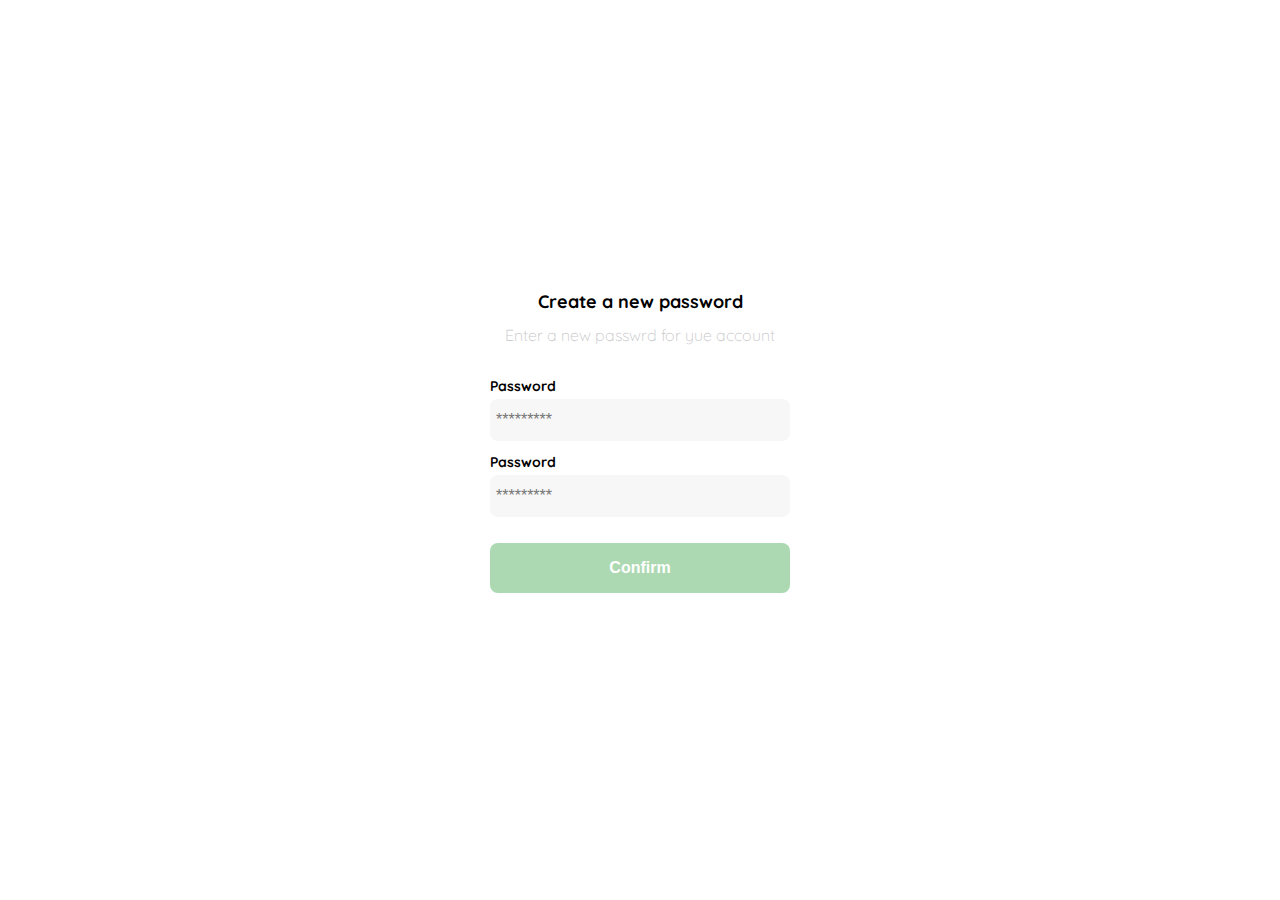
<file: clase1.html>
<!DOCTYPE html>
<html lang="en">
<head>
  <meta charset="UTF-8">
  <meta http-equiv="X-UA-Compatible" content="IE=edge">
  <meta name="viewport" content="width=device-width, initial-scale=1.0">
  <link rel="preconnect" href="https://fonts.googleapis.com">
  <link rel="preconnect" href="https://fonts.gstatic.com" crossorigin>
  <link href="https://fonts.googleapis.com/css2?family=Quicksand:wght@300;500;700&display=swap" rel="stylesheet">
  <title>Document</title>
  <style>
    :root {
      --white: #FFFFFF;
      --black: #000000;
      --very-light-pink: #C7C7C7;
      --text-input-field: #F7F7F7;
      --hospital-green: #ACD9B2;
      --sm: 14px;
      --md: 16px;
      --lg: 18px;
    }
    body {
      margin: 0;
      font-family: 'Quicksand', sans-serif;
    }
    .login {
      width: 100%;
      height: 100vh;
      display: grid;
      place-items: center;
    }
    .form-container {
      display: grid;
      grid-template-rows: auto 1fr auto;
      width: 300px;
    }
    .logo {
      width: 150px;
      margin-bottom: 48px;
      justify-self: center;
      display: none;
    }
    .title {
      font-size: var(--lg);
      margin-bottom: 12px;
      text-align: center;
    }
    .subtitle {
      color: var(--very-light-pink);
      font-size: var(--md);
      font-weight: 300;
      margin-top: 0;
      margin-bottom: 32px;
      text-align: center;
    }
    .form {
      display: flex;
      flex-direction: column;
    }
    .label {
      font-size: var(--sm);
      font-weight: bold;
      margin-bottom: 4px;
    }
    .input {
      background-color: var(--text-input-field);
      border: none;
      border-radius: 8px;
      height: 30px;
      font-size: var(--md);
      padding: 6px;
      margin-bottom: 12px;
    }
    .primary-button {
      background-color: var(--hospital-green);
      border-radius: 8px;
      border: none;
      color: var(--white);
      width: 100%;
      cursor: pointer;
      font-size: var(--md);
      font-weight: bold;
      height: 50px;
    }
    .login-button {
      margin-top: 14px;
      margin-bottom: 30px;
    }
    @media (max-width: 640px) {
      .logo {
        display: block;
      }
    }
  </style>
</head>
<body>
  <div class="login">
    <div class="form-container">
      <img src="./logos/logo_yard_sale.svg" alt="logo" class="logo">

      <h1 class="title">Create a new password</h1>
      <p class="subtitle">Enter a new passwrd for yue account</p>

      <form action="/" class="form">
        <label for="password" class="label">Password</label>
        <input type="password" id="password" placeholder="*********" class="input input-password">

        <label for="new-password" class="label">Password</label>
        <input type="password" id="new-password" placeholder="*********" class="input input-password">

        <input type="submit" value="Confirm" class="primary-button login-button">
      </form>
    </div>
  </div>
</body>
</html>
</file>
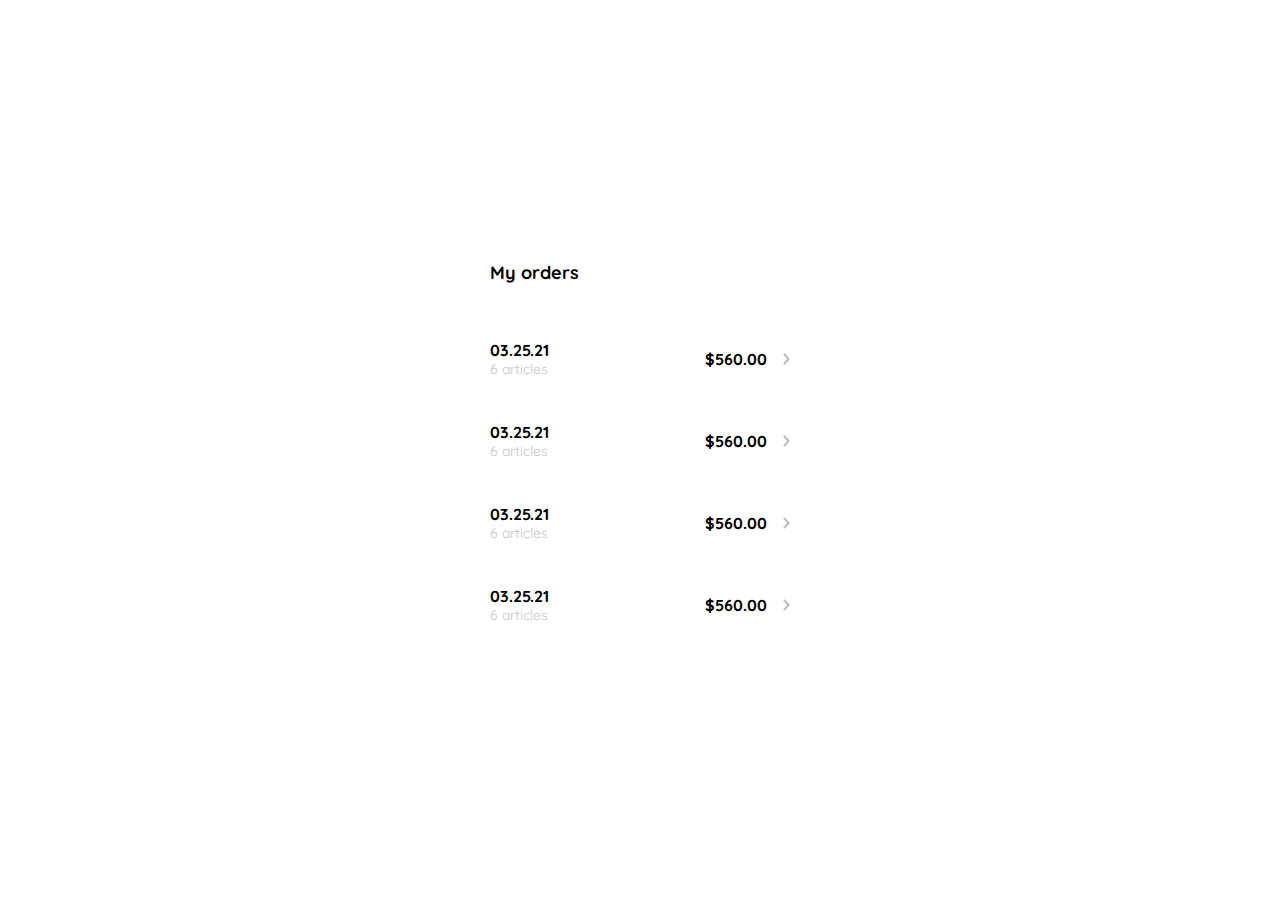
<file: clase10.html>
<!DOCTYPE html>
<html lang="en">
<head>
  <meta charset="UTF-8">
  <meta http-equiv="X-UA-Compatible" content="IE=edge">
  <meta name="viewport" content="width=device-width, initial-scale=1.0">
  <link rel="preconnect" href="https://fonts.googleapis.com">
  <link rel="preconnect" href="https://fonts.gstatic.com" crossorigin>
  <link href="https://fonts.googleapis.com/css2?family=Quicksand:wght@300;500;700&display=swap" rel="stylesheet">
  <title>Document</title>
  <style>
    :root {
      --white: #FFFFFF;
      --black: #000000;
      --very-light-pink: #C7C7C7;
      --text-input-field: #F7F7F7;
      --hospital-green: #ACD9B2;
      --sm: 14px;
      --md: 16px;
      --lg: 18px;
    }
    body {
      margin: 0;
      font-family: 'Quicksand', sans-serif;
    }
    .my-order {
      width: 100%;
      height: 100vh;
      display: grid;
      place-items: center;
    }
    .title {
      font-size: var(--lg);
      margin-bottom: 40px;
    }
    .my-order-container {
      display: grid;
      grid-template-rows: auto 1fr auto;
      width: 300px;
    }
    .my-order-content {
      display: flex;
      flex-direction: column;
    }
    .order {
      display: grid;
      grid-template-columns: auto 1fr auto;
      gap: 16px;
      align-items: center;
      margin-bottom: 12px;
    }
    .order p:nth-child(1) {
      display: flex;
      flex-direction: column;
    }
    .order p span:nth-child(1) {
      font-size: var(--md);
      font-weight: bold;
    }
    .order p span:nth-child(2) {
      font-size: var(--sm);
      color: var(--very-light-pink);
    }
    .order p:nth-child(2) {
      text-align: end;
      font-weight: bold;
    }
  </style>
</head>
<body>
  <div class="my-order">
    <div class="my-order-container">
      <h1 class="title">My orders</h1>

      <div class="my-order-content">
        <div class="order">
          <p>
            <span>03.25.21</span>
            <span>6 articles</span>
          </p>
          <p>$560.00</p>
          <img src="./icons/flechita.svg" alt="arrow">
        </div>

        <div class="order">
          <p>
            <span>03.25.21</span>
            <span>6 articles</span>
          </p>
          <p>$560.00</p>
          <img src="./icons/flechita.svg" alt="arrow">
        </div>

        <div class="order">
          <p>
            <span>03.25.21</span>
            <span>6 articles</span>
          </p>
          <p>$560.00</p>
          <img src="./icons/flechita.svg" alt="arrow">
        </div>

        <div class="order">
          <p>
            <span>03.25.21</span>
            <span>6 articles</span>
          </p>
          <p>$560.00</p>
          <img src="./icons/flechita.svg" alt="arrow">
        </div>
      </div>
    </div>
  </div>
</body>
</html>
</file>
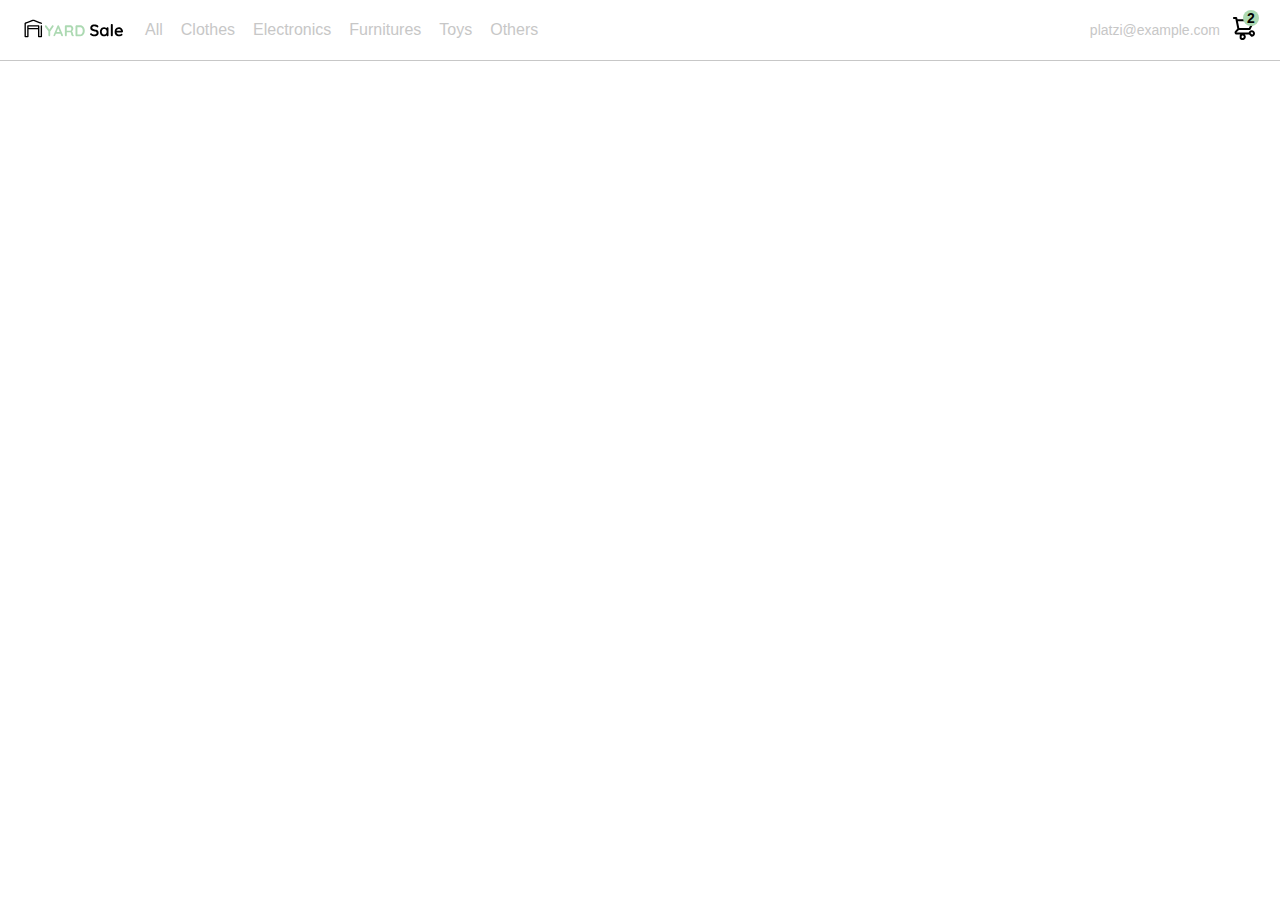
<file: clase11.html>
<!DOCTYPE html>
<html lang="en">
<head>
  <meta charset="UTF-8">
  <meta http-equiv="X-UA-Compatible" content="IE=edge">
  <meta name="viewport" content="width=device-width, initial-scale=1.0">
  <title>Document</title>
  <style>
    :root {
      --white: #FFFFFF;
      --black: #000000;
      --very-light-pink: #C7C7C7;
      --text-input-field: #F7F7F7;
      --hospital-green: #ACD9B2;
      --sm: 14px;
      --md: 16px;
      --lg: 18px;
    }
    body {
      margin: 0;
      font-family: 'Quicksand', sans-serif;
    }
    nav {
      display: flex;
      justify-content: space-between;
      padding: 0 24px;
      border-bottom: 1px solid var(--very-light-pink);
    }
    .menu {
      display: none;
    }
    .logo {
      width: 100px;
    }
    .navbar-left ul,
    .navbar-right ul {
      list-style: none;
      padding: 0;
      margin: 0;
      display: flex;
      align-items: center;
      height: 60px;
    }
    .navbar-left {
      display: flex;
    }
    .navbar-left ul {
      margin-left: 12px;
    }
    .navbar-left ul li a,
    .navbar-right ul li a {
      text-decoration: none;
      color: var(--very-light-pink);
      border: 1px solid var(--white);
      padding: 8px;
      border-radius: 8px;
    }
    .navbar-left ul li a:hover,
    .navbar-right ul li a:hover {
      border: 1px solid var(--hospital-green);
      color: var(--hospital-green);
    }
    .navbar-email {
      color: var(--very-light-pink);
      font-size: var(--sm);
      margin-right: 12px;
    }
    .navbar-shopping-cart {
      position: relative;
    }
    .navbar-shopping-cart div {
      width: 16px;
      height: 16px;
      background-color: var(--hospital-green);
      border-radius: 50%;
      font-size: var(--sm);
      font-weight: bold;
      position: absolute;
      top: -6px;
      right: -3px;
      display: flex;
      justify-content: center;
      align-items: center;
    }
    @media (max-width: 640px) {
      .menu {
        display: block;
      }
      .navbar-left ul {
        display: none;
      }
      .navbar-email {
        display: none;
      }
    }
  </style>
</head>
<body>
  <nav>
    <img src="./icons/icon_menu.svg" alt="menu" class="menu">

    <div class="navbar-left">
      <img src="./logos/logo_yard_sale.svg" alt="logo" class="logo">

      <ul>
        <li>
          <a href="/">All</a>
        </li>
        <li>
          <a href="/">Clothes</a>
        </li>
        <li>
          <a href="/">Electronics</a>
        </li>
        <li>
          <a href="/">Furnitures</a>
        </li>
        <li>
          <a href="/">Toys</a>
        </li>
        <li>
          <a href="/">Others</a>
        </li>
      </ul>
    </div>

    <div class="navbar-right">
      <ul>
        <li class="navbar-email">platzi@example.com</li>
        <li class="navbar-shopping-cart">
          <img src="./icons/icon_shopping_cart.svg" alt="shopping cart">
          <div>2</div>
        </li>
      </ul>
    </div>
  </nav>
</body>
</html>
</file>
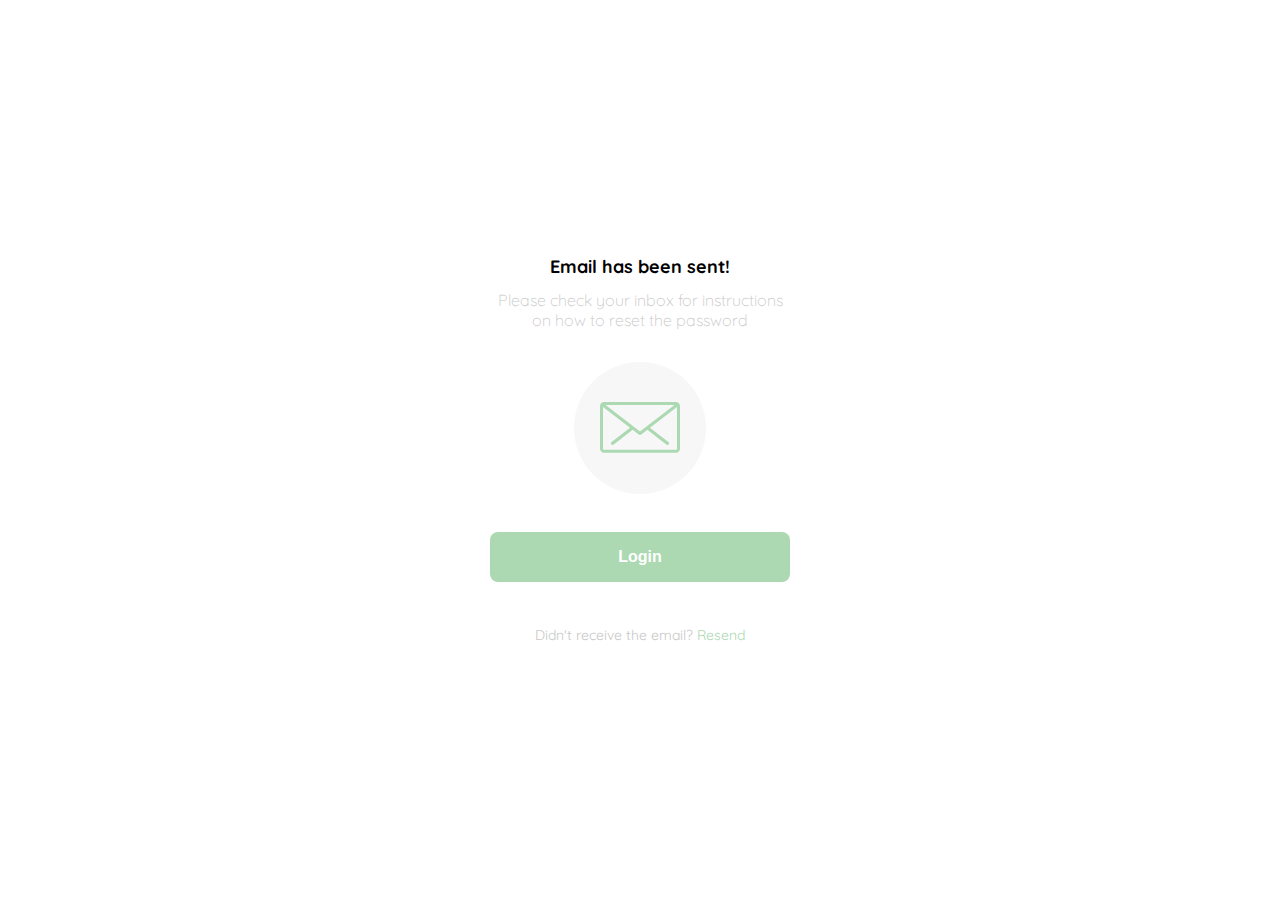
<file: clase2.html>
<!DOCTYPE html>
<html lang="en">
<head>
  <meta charset="UTF-8">
  <meta http-equiv="X-UA-Compatible" content="IE=edge">
  <meta name="viewport" content="width=device-width, initial-scale=1.0">
  <link rel="preconnect" href="https://fonts.googleapis.com">
  <link rel="preconnect" href="https://fonts.gstatic.com" crossorigin>
  <link href="https://fonts.googleapis.com/css2?family=Quicksand:wght@300;500;700&display=swap" rel="stylesheet">
  <title>Document</title>
  <style>
    :root {
      --white: #FFFFFF;
      --black: #000000;
      --very-light-pink: #C7C7C7;
      --text-input-field: #F7F7F7;
      --hospital-green: #ACD9B2;
      --sm: 14px;
      --md: 16px;
      --lg: 18px;
    }
    body {
      margin: 0;
      font-family: 'Quicksand', sans-serif;
    }
    .login {
      width: 100%;
      height: 100vh;
      display: grid;
      place-items: center;
    }
    .form-container {
      display: grid;
      grid-template-rows: auto 1fr auto;
      width: 300px;
      justify-items: center;
    }
    .logo {
      width: 150px;
      margin-bottom: 48px;
      justify-self: center;
      display: none;
    }
    .title {
      font-size: var(--lg);
      margin-bottom: 12px;
      text-align: center;
    }
    .subtitle {
      color: var(--very-light-pink);
      font-size: var(--md);
      font-weight: 300;
      margin-top: 0;
      margin-bottom: 32px;
      text-align: center;
    }
    .email-image {
      width: 132px;
      height: 132px;
      border-radius: 50%;
      background-color: var(--text-input-field);
      display: flex;
      justify-content: center;
      align-items: center;
      margin-bottom: 24px;
    }
    .email-image img {
      width: 80px;
    }
    .resend {
      font-size: var(--sm);
    }
    .resend span {
      color: var(--very-light-pink);
    }
    .resend a {
      color: var(--hospital-green);
      text-decoration: none;
    }
    .primary-button {
      background-color: var(--hospital-green);
      border-radius: 8px;
      border: none;
      color: var(--white);
      width: 100%;
      cursor: pointer;
      font-size: var(--md);
      font-weight: bold;
      height: 50px;
    }
    .login-button {
      margin-top: 14px;
      margin-bottom: 30px;
    }
    @media (max-width: 640px) {
      .logo {
        display: block;
      }
    }
  </style>
</head>
<body>
  <div class="login">
    <div class="form-container">
      <img src="./logos/logo_yard_sale.svg" alt="logo" class="logo">

      <h1 class="title">Email has been sent!</h1>
      <p class="subtitle">Please check your inbox for instructions on how to reset the password</p>

      <div class="email-image">
        <img src="./icons/email.svg" alt="email">
      </div>

      <button class="primary-button login-button">Login</button>

      <p class="resend">
        <span>Didn't receive the email?</span>
        <a href="/">Resend</a>
      </p>
    </div>
  </div>
</body>
</html>
</file>
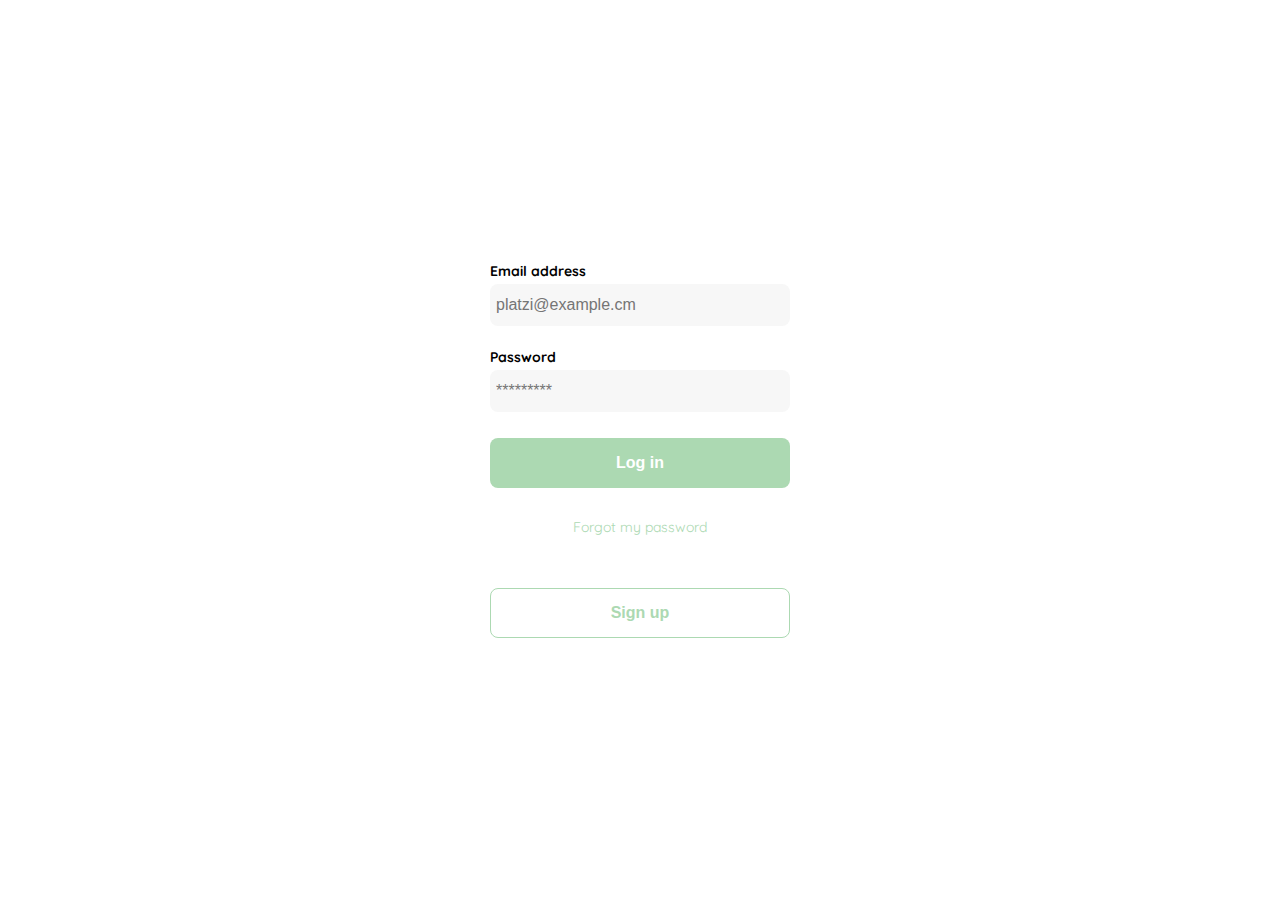
<file: clase3.html>
<!DOCTYPE html>
<html lang="en">
<head>
  <meta charset="UTF-8">
  <meta http-equiv="X-UA-Compatible" content="IE=edge">
  <meta name="viewport" content="width=device-width, initial-scale=1.0">
  <link rel="preconnect" href="https://fonts.googleapis.com">
  <link rel="preconnect" href="https://fonts.gstatic.com" crossorigin>
  <link href="https://fonts.googleapis.com/css2?family=Quicksand:wght@300;500;700&display=swap" rel="stylesheet">
  <title>Document</title>
  <style>
    :root {
      --white: #FFFFFF;
      --black: #000000;
      --very-light-pink: #C7C7C7;
      --text-input-field: #F7F7F7;
      --hospital-green: #ACD9B2;
      --sm: 14px;
      --md: 16px;
      --lg: 18px;
    }
    body {
      margin: 0;
      font-family: 'Quicksand', sans-serif;
    }
    .login {
      width: 100%;
      height: 100vh;
      display: grid;
      place-items: center;
    }
    .form-container {
      display: grid;
      grid-template-rows: auto 1fr auto;
      width: 300px;
    }
    .logo {
      width: 150px;
      margin-bottom: 48px;
      justify-self: center;
      display: none;
    }
    .form {
      display: flex;
      flex-direction: column;
    }
    .form a {
      color: var(--hospital-green);
      font-size: var(--sm);
      text-align: center;
      text-decoration: none;
      margin-bottom: 52px;
    }
    .label {
      font-size: var(--sm);
      font-weight: bold;
      margin-bottom: 4px;
    }
    .input {
      background-color: var(--text-input-field);
      border: none;
      border-radius: 8px;
      height: 30px;
      font-size: var(--md);
      padding: 6px;
      margin-bottom: 12px;
    }
    .input-email {
      margin-bottom: 22px;
    }
    .primary-button {
      background-color: var(--hospital-green);
      border-radius: 8px;
      border: none;
      color: var(--white);
      width: 100%;
      cursor: pointer;
      font-size: var(--md);
      font-weight: bold;
      height: 50px;
    }
    .secondary-button {
      background-color: var(--white);
      border-radius: 8px;
      border: 1px solid var(--hospital-green);
      color: var(--hospital-green);
      width: 100%;
      cursor: pointer;
      font-size: var(--md);
      font-weight: bold;
      height: 50px;
    }
    .login-button {
      margin-top: 14px;
      margin-bottom: 30px;
    }
    @media (max-width: 640px) {
      .logo {
        display: block;
      }
    }
  </style>
</head>
<body>
  <div class="login">
    <div class="form-container">
      <img src="./logos/logo_yard_sale.svg" alt="logo" class="logo">

      <form action="/" class="form">
        <label for="email" class="label">Email address</label>
        <input type="text" id="email" placeholder="platzi@example.cm" class="input input-email">

        <label for="password" class="label">Password</label>
        <input type="password" id="password" placeholder="*********" class="input input-password">

        <input type="submit" value="Log in" class="primary-button login-button">
        <a href="/">Forgot my password</a>
      </form>

      <button class="secondary-button signup-button">Sign up</button>
    </div>
  </div>
</body>
</html>
</file>
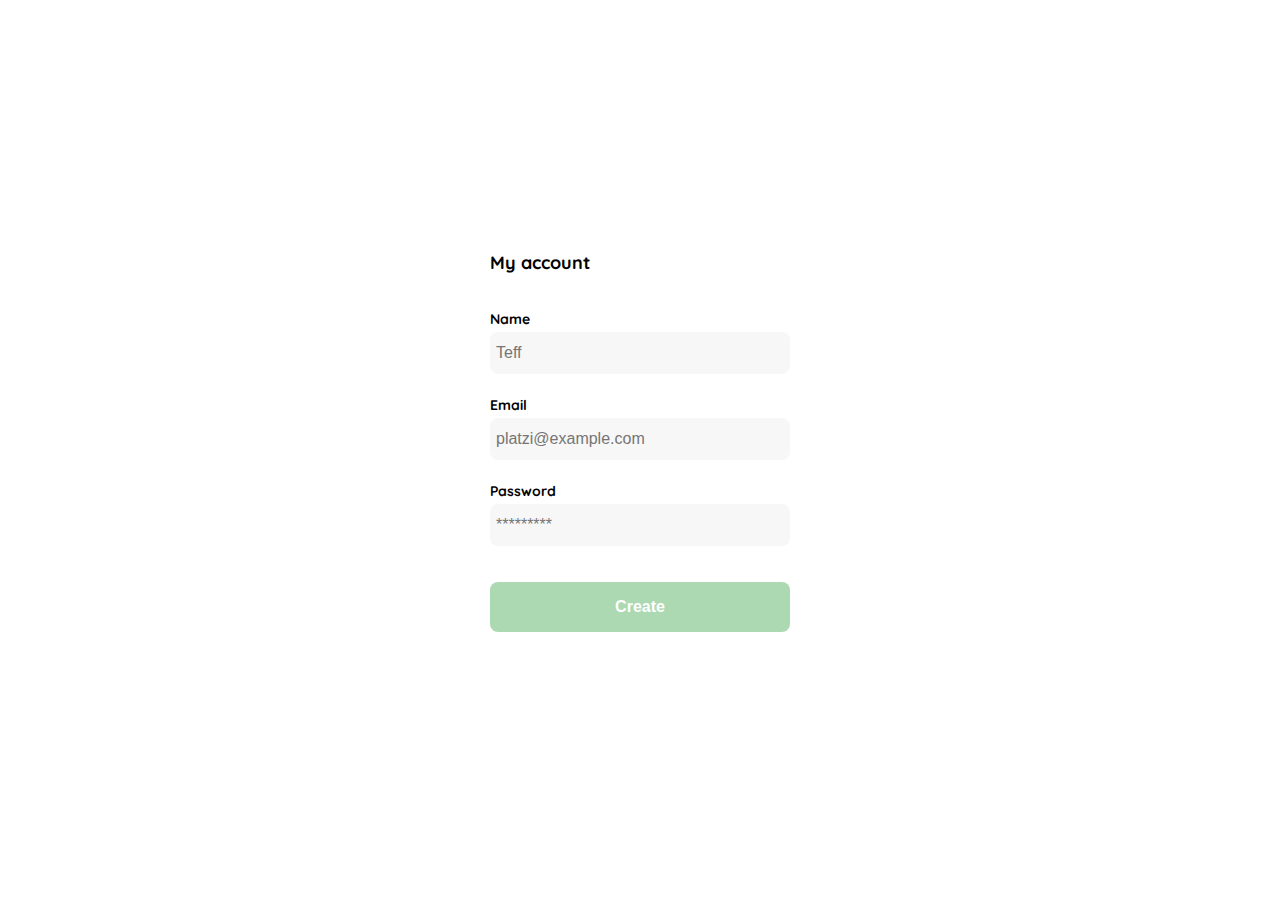
<file: clase4.html>
<!DOCTYPE html>
<html lang="en">
<head>
  <meta charset="UTF-8">
  <meta http-equiv="X-UA-Compatible" content="IE=edge">
  <meta name="viewport" content="width=device-width, initial-scale=1.0">
  <link rel="preconnect" href="https://fonts.googleapis.com">
  <link rel="preconnect" href="https://fonts.gstatic.com" crossorigin>
  <link href="https://fonts.googleapis.com/css2?family=Quicksand:wght@300;500;700&display=swap" rel="stylesheet">
  <title>Document</title>
  <style>
    :root {
      --white: #FFFFFF;
      --black: #000000;
      --very-light-pink: #C7C7C7;
      --text-input-field: #F7F7F7;
      --hospital-green: #ACD9B2;
      --sm: 14px;
      --md: 16px;
      --lg: 18px;
    }
    body {
      margin: 0;
      font-family: 'Quicksand', sans-serif;
    }
    .login {
      width: 100%;
      height: 100vh;
      display: grid;
      place-items: center;
    }
    .form-container {
      display: grid;
      grid-template-rows: auto 1fr auto;
      width: 300px;
    }
    .logo {
      width: 150px;
      margin-bottom: 48px;
      justify-self: center;
      display: none;
    }
    .title {
      font-size: var(--lg);
      margin-bottom: 36px;
      text-align: start;
    }
    .form {
      display: flex;
      flex-direction: column;
    }
    .form div {
      display: flex;
      flex-direction: column;
    }
    .label {
      font-size: var(--sm);
      font-weight: bold;
      margin-bottom: 4px;
    }
    .input {
      background-color: var(--text-input-field);
      border: none;
      border-radius: 8px;
      height: 30px;
      font-size: var(--md);
      padding: 6px;
      margin-bottom: 12px;
    }
    .input-name,
    .input-email,
    .input-password {
      margin-bottom: 22px;
    }
    .primary-button {
      background-color: var(--hospital-green);
      border-radius: 8px;
      border: none;
      color: var(--white);
      width: 100%;
      cursor: pointer;
      font-size: var(--md);
      font-weight: bold;
      height: 50px;
    }
    .login-button {
      margin-top: 14px;
      margin-bottom: 30px;
    }
    @media (max-width: 640px) {
      .form-container {
        height: 100%;
      }
      .form {
        height: 100%;
        justify-content: space-between;
      }
    }
  </style>
</head>
<body>
  <div class="login">
    <div class="form-container">
      <h1 class="title">My account</h1>

      <form action="/" class="form">
        <div>
          <label for="name" class="label">Name</label>
          <input type="text" id="name" placeholder="Teff" class="input input-name">

          <label for="email" class="label">Email</label>
          <input type="text" id="email" placeholder="platzi@example.com" class="input input-email">

          <label for="password" class="label">Password</label>
          <input type="password" id="password" placeholder="*********" class="input input-password">
        </div>

        <input type="submit" value="Create" class="primary-button login-button">
      </form>
    </div>
  </div>
</body>
</html>
</file>
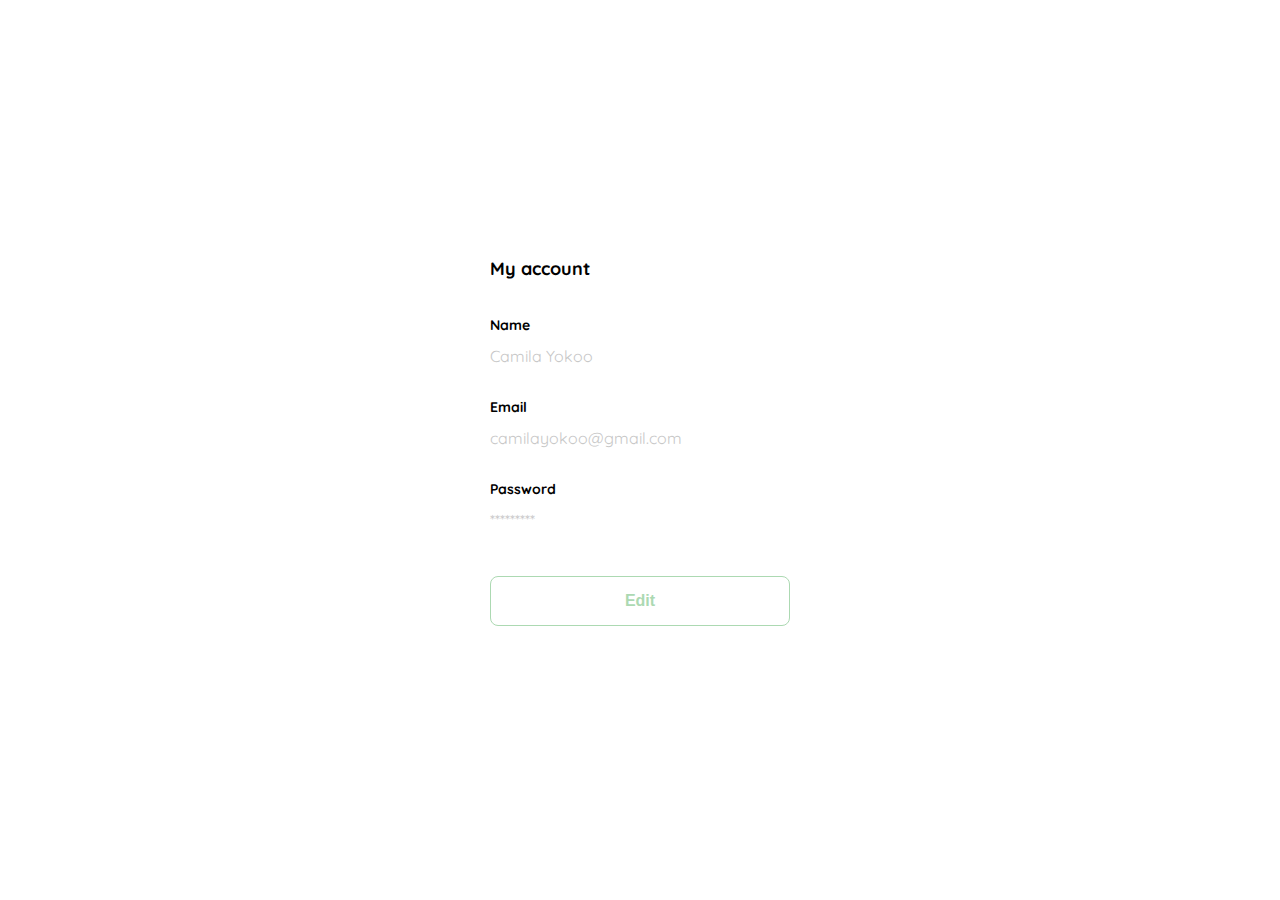
<file: clase5.html>
<!DOCTYPE html>
<html lang="en">
<head>
  <meta charset="UTF-8">
  <meta http-equiv="X-UA-Compatible" content="IE=edge">
  <meta name="viewport" content="width=device-width, initial-scale=1.0">
  <link rel="preconnect" href="https://fonts.googleapis.com">
  <link rel="preconnect" href="https://fonts.gstatic.com" crossorigin>
  <link href="https://fonts.googleapis.com/css2?family=Quicksand:wght@300;500;700&display=swap" rel="stylesheet">
  <title>Document</title>
  <style>
    :root {
      --white: #FFFFFF;
      --black: #000000;
      --very-light-pink: #C7C7C7;
      --text-input-field: #F7F7F7;
      --hospital-green: #ACD9B2;
      --sm: 14px;
      --md: 16px;
      --lg: 18px;
    }
    body {
      margin: 0;
      font-family: 'Quicksand', sans-serif;
    }
    .login {
      width: 100%;
      height: 100vh;
      display: grid;
      place-items: center;
    }
    .form-container {
      display: grid;
      grid-template-rows: auto 1fr auto;
      width: 300px;
    }
    .logo {
      width: 150px;
      margin-bottom: 48px;
      justify-self: center;
      display: none;
    }
    .title {
      font-size: var(--lg);
      margin-bottom: 36px;
      text-align: start;
    }
    .form {
      display: flex;
      flex-direction: column;
    }
    .form div {
      display: flex;
      flex-direction: column;
    }
    .label {
      font-size: var(--sm);
      font-weight: bold;
      margin-bottom: 4px;
    }
    .value {
      color: var(--very-light-pink);
      font-size: var(--md);
      margin: 8px 0 32px 0;
    }
    .secondary-button {
      background-color: var(--white);
      border-radius: 8px;
      border: 1px solid var(--hospital-green);
      color: var(--hospital-green);
      width: 100%;
      cursor: pointer;
      font-size: var(--md);
      font-weight: bold;
      height: 50px;
    }
    .login-button {
      margin-top: 14px;
      margin-bottom: 30px;
    }
    @media (max-width: 640px) {
      .form-container {
        height: 100%;
      }
      .form {
        height: 100%;
        justify-content: space-between;
      }
    }
  </style>
</head>
<body>
  <div class="login">
    <div class="form-container">
      <h1 class="title">My account</h1>

      <form action="/" class="form">
        <div>
          <label for="name" class="label">Name</label>
          <p class="value">Camila Yokoo</p>

          <label for="email" class="label">Email</label>
          <p class="value">camilayokoo@gmail.com</p>

          <label for="password" class="label">Password</label>
          <p class="value">*********</p>
        </div>

        <input type="submit" value="Edit" class="secondary-button login-button">
      </form>
    </div>
  </div>
</body>
</html>
</file>
